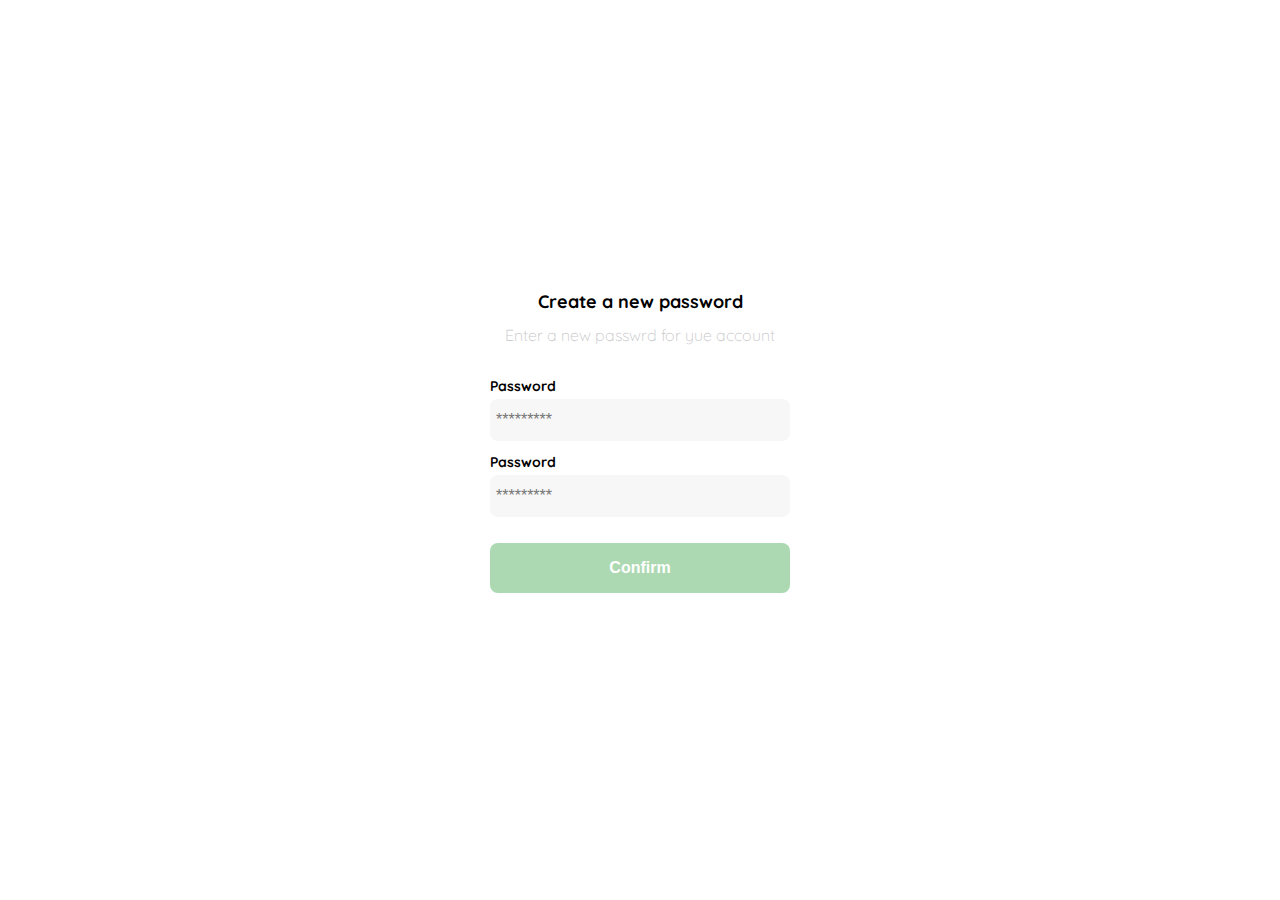
<file: clase1.html>
<!DOCTYPE html>
<html lang="en">
<head>
  <meta charset="UTF-8">
  <meta http-equiv="X-UA-Compatible" content="IE=edge">
  <meta name="viewport" content="width=device-width, initial-scale=1.0">
  <link rel="preconnect" href="https://fonts.googleapis.com">
  <link rel="preconnect" href="https://fonts.gstatic.com" crossorigin>
  <link href="https://fonts.googleapis.com/css2?family=Quicksand:wght@300;500;700&display=swap" rel="stylesheet">
  <title>Document</title>
  <style>
    :root {
      --white: #FFFFFF;
      --black: #000000;
      --very-light-pink: #C7C7C7;
      --text-input-field: #F7F7F7;
      --hospital-green: #ACD9B2;
      --sm: 14px;
      --md: 16px;
      --lg: 18px;
    }
    body {
      margin: 0;
      font-family: 'Quicksand', sans-serif;
    }
    .login {
      width: 100%;
      height: 100vh;
      display: grid;
      place-items: center;
    }
    .form-container {
      display: grid;
      grid-template-rows: auto 1fr auto;
      width: 300px;
    }
    .logo {
      width: 150px;
      margin-bottom: 48px;
      justify-self: center;
      display: none;
    }
    .title {
      font-size: var(--lg);
      margin-bottom: 12px;
      text-align: center;
    }
    .subtitle {
      color: var(--very-light-pink);
      font-size: var(--md);
      font-weight: 300;
      margin-top: 0;
      margin-bottom: 32px;
      text-align: center;
    }
    .form {
      display: flex;
      flex-direction: column;
    }
    .label {
      font-size: var(--sm);
      font-weight: bold;
      margin-bottom: 4px;
    }
    .input {
      background-color: var(--text-input-field);
      border: none;
      border-radius: 8px;
      height: 30px;
      font-size: var(--md);
      padding: 6px;
      margin-bottom: 12px;
    }
    .primary-button {
      background-color: var(--hospital-green);
      border-radius: 8px;
      border: none;
      color: var(--white);
      width: 100%;
      cursor: pointer;
      font-size: var(--md);
      font-weight: bold;
      height: 50px;
    }
    .login-button {
      margin-top: 14px;
      margin-bottom: 30px;
    }
    @media (max-width: 640px) {
      .logo {
        display: block;
      }
    }
  </style>
</head>
<body>
  <div class="login">
    <div class="form-container">
      <img src="./logos/logo_yard_sale.svg" alt="logo" class="logo">

      <h1 class="title">Create a new password</h1>
      <p class="subtitle">Enter a new passwrd for yue account</p>

      <form action="/" class="form">
        <label for="password" class="label">Password</label>
        <input type="password" id="password" placeholder="*********" class="input input-password">

        <label for="new-password" class="label">Password</label>
        <input type="password" id="new-password" placeholder="*********" class="input input-password">

        <input type="submit" value="Confirm" class="primary-button login-button">
      </form>
    </div>
  </div>
</body>
</html>
</file>
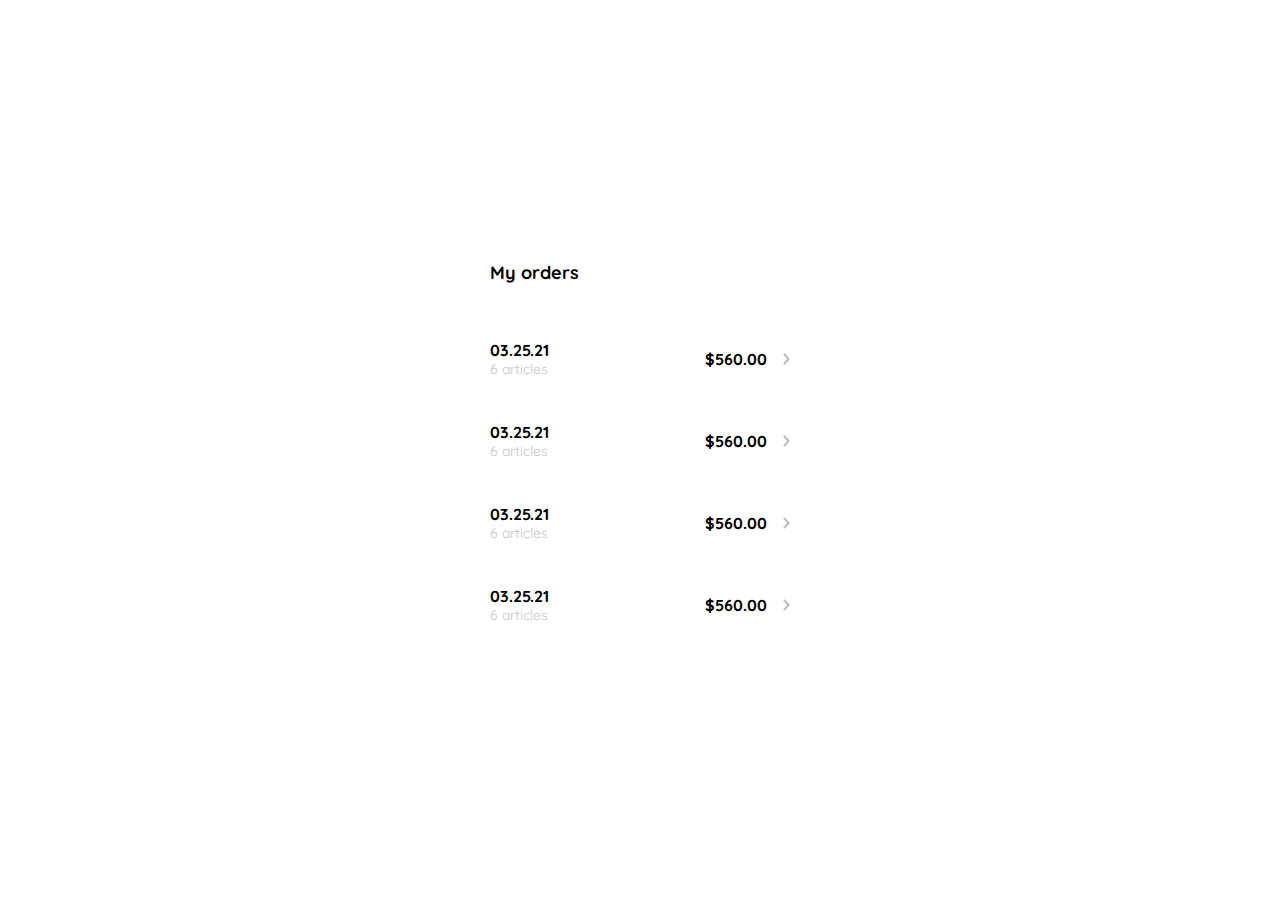
<file: clase10.html>
<!DOCTYPE html>
<html lang="en">
<head>
  <meta charset="UTF-8">
  <meta http-equiv="X-UA-Compatible" content="IE=edge">
  <meta name="viewport" content="width=device-width, initial-scale=1.0">
  <link rel="preconnect" href="https://fonts.googleapis.com">
  <link rel="preconnect" href="https://fonts.gstatic.com" crossorigin>
  <link href="https://fonts.googleapis.com/css2?family=Quicksand:wght@300;500;700&display=swap" rel="stylesheet">
  <title>Document</title>
  <style>
    :root {
      --white: #FFFFFF;
      --black: #000000;
      --very-light-pink: #C7C7C7;
      --text-input-field: #F7F7F7;
      --hospital-green: #ACD9B2;
      --sm: 14px;
      --md: 16px;
      --lg: 18px;
    }
    body {
      margin: 0;
      font-family: 'Quicksand', sans-serif;
    }
    .my-order {
      width: 100%;
      height: 100vh;
      display: grid;
      place-items: center;
    }
    .title {
      font-size: var(--lg);
      margin-bottom: 40px;
    }
    .my-order-container {
      display: grid;
      grid-template-rows: auto 1fr auto;
      width: 300px;
    }
    .my-order-content {
      display: flex;
      flex-direction: column;
    }
    .order {
      display: grid;
      grid-template-columns: auto 1fr auto;
      gap: 16px;
      align-items: center;
      margin-bottom: 12px;
    }
    .order p:nth-child(1) {
      display: flex;
      flex-direction: column;
    }
    .order p span:nth-child(1) {
      font-size: var(--md);
      font-weight: bold;
    }
    .order p span:nth-child(2) {
      font-size: var(--sm);
      color: var(--very-light-pink);
    }
    .order p:nth-child(2) {
      text-align: end;
      font-weight: bold;
    }
  </style>
</head>
<body>
  <div class="my-order">
    <div class="my-order-container">
      <h1 class="title">My orders</h1>

      <div class="my-order-content">
        <div class="order">
          <p>
            <span>03.25.21</span>
            <span>6 articles</span>
          </p>
          <p>$560.00</p>
          <img src="./icons/flechita.svg" alt="arrow">
        </div>

        <div class="order">
          <p>
            <span>03.25.21</span>
            <span>6 articles</span>
          </p>
          <p>$560.00</p>
          <img src="./icons/flechita.svg" alt="arrow">
        </div>

        <div class="order">
          <p>
            <span>03.25.21</span>
            <span>6 articles</span>
          </p>
          <p>$560.00</p>
          <img src="./icons/flechita.svg" alt="arrow">
        </div>

        <div class="order">
          <p>
            <span>03.25.21</span>
            <span>6 articles</span>
          </p>
          <p>$560.00</p>
          <img src="./icons/flechita.svg" alt="arrow">
        </div>
      </div>
    </div>
  </div>
</body>
</html>
</file>
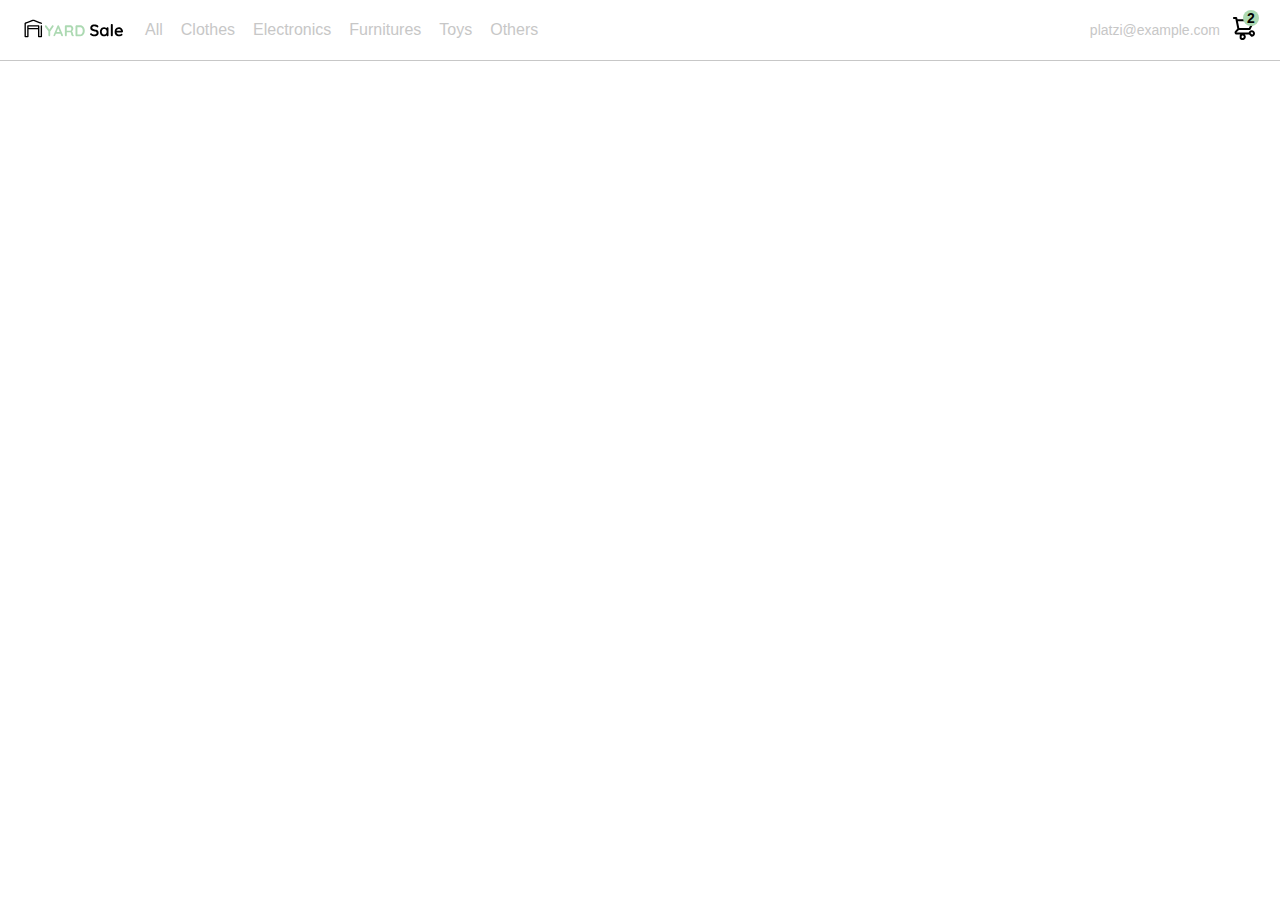
<file: clase11.html>
<!DOCTYPE html>
<html lang="en">
<head>
  <meta charset="UTF-8">
  <meta http-equiv="X-UA-Compatible" content="IE=edge">
  <meta name="viewport" content="width=device-width, initial-scale=1.0">
  <title>Document</title>
  <style>
    :root {
      --white: #FFFFFF;
      --black: #000000;
      --very-light-pink: #C7C7C7;
      --text-input-field: #F7F7F7;
      --hospital-green: #ACD9B2;
      --sm: 14px;
      --md: 16px;
      --lg: 18px;
    }
    body {
      margin: 0;
      font-family: 'Quicksand', sans-serif;
    }
    nav {
      display: flex;
      justify-content: space-between;
      padding: 0 24px;
      border-bottom: 1px solid var(--very-light-pink);
    }
    .menu {
      display: none;
    }
    .logo {
      width: 100px;
    }
    .navbar-left ul,
    .navbar-right ul {
      list-style: none;
      padding: 0;
      margin: 0;
      display: flex;
      align-items: center;
      height: 60px;
    }
    .navbar-left {
      display: flex;
    }
    .navbar-left ul {
      margin-left: 12px;
    }
    .navbar-left ul li a,
    .navbar-right ul li a {
      text-decoration: none;
      color: var(--very-light-pink);
      border: 1px solid var(--white);
      padding: 8px;
      border-radius: 8px;
    }
    .navbar-left ul li a:hover,
    .navbar-right ul li a:hover {
      border: 1px solid var(--hospital-green);
      color: var(--hospital-green);
    }
    .navbar-email {
      color: var(--very-light-pink);
      font-size: var(--sm);
      margin-right: 12px;
    }
    .navbar-shopping-cart {
      position: relative;
    }
    .navbar-shopping-cart div {
      width: 16px;
      height: 16px;
      background-color: var(--hospital-green);
      border-radius: 50%;
      font-size: var(--sm);
      font-weight: bold;
      position: absolute;
      top: -6px;
      right: -3px;
      display: flex;
      justify-content: center;
      align-items: center;
    }
    @media (max-width: 640px) {
      .menu {
        display: block;
      }
      .navbar-left ul {
        display: none;
      }
      .navbar-email {
        display: none;
      }
    }
  </style>
</head>
<body>
  <nav>
    <img src="./icons/icon_menu.svg" alt="menu" class="menu">

    <div class="navbar-left">
      <img src="./logos/logo_yard_sale.svg" alt="logo" class="logo">

      <ul>
        <li>
          <a href="/">All</a>
        </li>
        <li>
          <a href="/">Clothes</a>
        </li>
        <li>
          <a href="/">Electronics</a>
        </li>
        <li>
          <a href="/">Furnitures</a>
        </li>
        <li>
          <a href="/">Toys</a>
        </li>
        <li>
          <a href="/">Others</a>
        </li>
      </ul>
    </div>

    <div class="navbar-right">
      <ul>
        <li class="navbar-email">platzi@example.com</li>
        <li class="navbar-shopping-cart">
          <img src="./icons/icon_shopping_cart.svg" alt="shopping cart">
          <div>2</div>
        </li>
      </ul>
    </div>
  </nav>
</body>
</html>
</file>
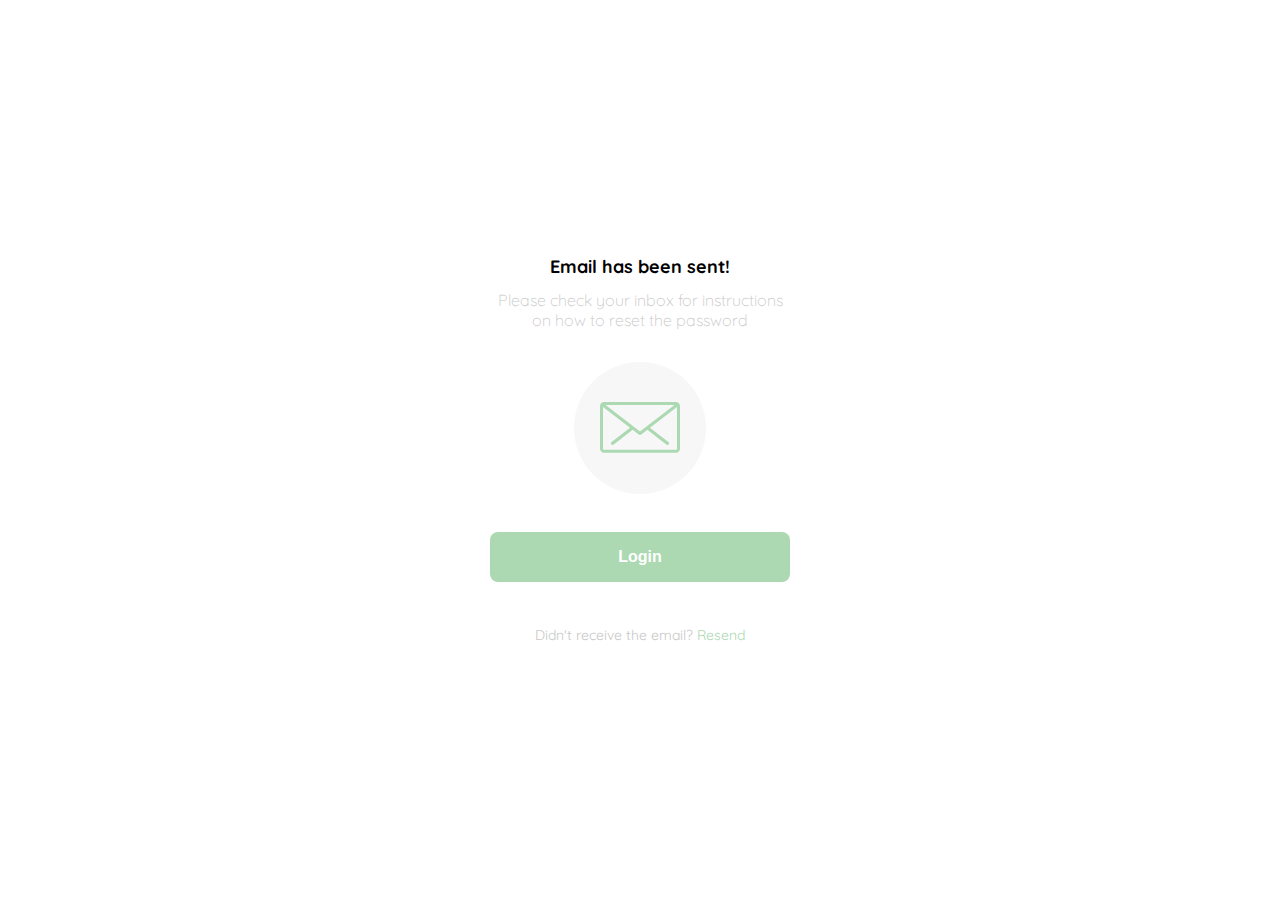
<file: clase2.html>
<!DOCTYPE html>
<html lang="en">
<head>
  <meta charset="UTF-8">
  <meta http-equiv="X-UA-Compatible" content="IE=edge">
  <meta name="viewport" content="width=device-width, initial-scale=1.0">
  <link rel="preconnect" href="https://fonts.googleapis.com">
  <link rel="preconnect" href="https://fonts.gstatic.com" crossorigin>
  <link href="https://fonts.googleapis.com/css2?family=Quicksand:wght@300;500;700&display=swap" rel="stylesheet">
  <title>Document</title>
  <style>
    :root {
      --white: #FFFFFF;
      --black: #000000;
      --very-light-pink: #C7C7C7;
      --text-input-field: #F7F7F7;
      --hospital-green: #ACD9B2;
      --sm: 14px;
      --md: 16px;
      --lg: 18px;
    }
    body {
      margin: 0;
      font-family: 'Quicksand', sans-serif;
    }
    .login {
      width: 100%;
      height: 100vh;
      display: grid;
      place-items: center;
    }
    .form-container {
      display: grid;
      grid-template-rows: auto 1fr auto;
      width: 300px;
      justify-items: center;
    }
    .logo {
      width: 150px;
      margin-bottom: 48px;
      justify-self: center;
      display: none;
    }
    .title {
      font-size: var(--lg);
      margin-bottom: 12px;
      text-align: center;
    }
    .subtitle {
      color: var(--very-light-pink);
      font-size: var(--md);
      font-weight: 300;
      margin-top: 0;
      margin-bottom: 32px;
      text-align: center;
    }
    .email-image {
      width: 132px;
      height: 132px;
      border-radius: 50%;
      background-color: var(--text-input-field);
      display: flex;
      justify-content: center;
      align-items: center;
      margin-bottom: 24px;
    }
    .email-image img {
      width: 80px;
    }
    .resend {
      font-size: var(--sm);
    }
    .resend span {
      color: var(--very-light-pink);
    }
    .resend a {
      color: var(--hospital-green);
      text-decoration: none;
    }
    .primary-button {
      background-color: var(--hospital-green);
      border-radius: 8px;
      border: none;
      color: var(--white);
      width: 100%;
      cursor: pointer;
      font-size: var(--md);
      font-weight: bold;
      height: 50px;
    }
    .login-button {
      margin-top: 14px;
      margin-bottom: 30px;
    }
    @media (max-width: 640px) {
      .logo {
        display: block;
      }
    }
  </style>
</head>
<body>
  <div class="login">
    <div class="form-container">
      <img src="./logos/logo_yard_sale.svg" alt="logo" class="logo">

      <h1 class="title">Email has been sent!</h1>
      <p class="subtitle">Please check your inbox for instructions on how to reset the password</p>

      <div class="email-image">
        <img src="./icons/email.svg" alt="email">
      </div>

      <button class="primary-button login-button">Login</button>

      <p class="resend">
        <span>Didn't receive the email?</span>
        <a href="/">Resend</a>
      </p>
    </div>
  </div>
</body>
</html>
</file>
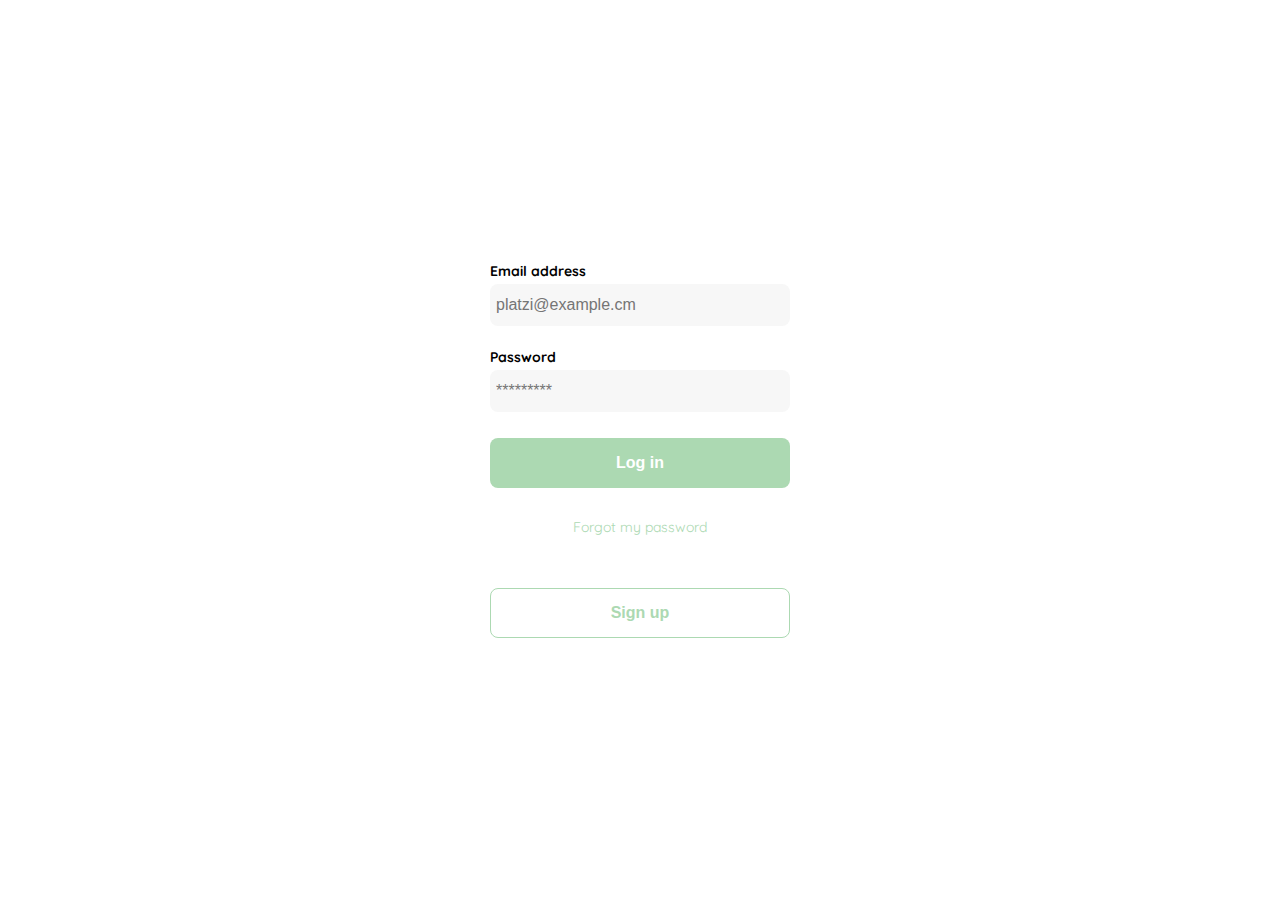
<file: clase3.html>
<!DOCTYPE html>
<html lang="en">
<head>
  <meta charset="UTF-8">
  <meta http-equiv="X-UA-Compatible" content="IE=edge">
  <meta name="viewport" content="width=device-width, initial-scale=1.0">
  <link rel="preconnect" href="https://fonts.googleapis.com">
  <link rel="preconnect" href="https://fonts.gstatic.com" crossorigin>
  <link href="https://fonts.googleapis.com/css2?family=Quicksand:wght@300;500;700&display=swap" rel="stylesheet">
  <title>Document</title>
  <style>
    :root {
      --white: #FFFFFF;
      --black: #000000;
      --very-light-pink: #C7C7C7;
      --text-input-field: #F7F7F7;
      --hospital-green: #ACD9B2;
      --sm: 14px;
      --md: 16px;
      --lg: 18px;
    }
    body {
      margin: 0;
      font-family: 'Quicksand', sans-serif;
    }
    .login {
      width: 100%;
      height: 100vh;
      display: grid;
      place-items: center;
    }
    .form-container {
      display: grid;
      grid-template-rows: auto 1fr auto;
      width: 300px;
    }
    .logo {
      width: 150px;
      margin-bottom: 48px;
      justify-self: center;
      display: none;
    }
    .form {
      display: flex;
      flex-direction: column;
    }
    .form a {
      color: var(--hospital-green);
      font-size: var(--sm);
      text-align: center;
      text-decoration: none;
      margin-bottom: 52px;
    }
    .label {
      font-size: var(--sm);
      font-weight: bold;
      margin-bottom: 4px;
    }
    .input {
      background-color: var(--text-input-field);
      border: none;
      border-radius: 8px;
      height: 30px;
      font-size: var(--md);
      padding: 6px;
      margin-bottom: 12px;
    }
    .input-email {
      margin-bottom: 22px;
    }
    .primary-button {
      background-color: var(--hospital-green);
      border-radius: 8px;
      border: none;
      color: var(--white);
      width: 100%;
      cursor: pointer;
      font-size: var(--md);
      font-weight: bold;
      height: 50px;
    }
    .secondary-button {
      background-color: var(--white);
      border-radius: 8px;
      border: 1px solid var(--hospital-green);
      color: var(--hospital-green);
      width: 100%;
      cursor: pointer;
      font-size: var(--md);
      font-weight: bold;
      height: 50px;
    }
    .login-button {
      margin-top: 14px;
      margin-bottom: 30px;
    }
    @media (max-width: 640px) {
      .logo {
        display: block;
      }
    }
  </style>
</head>
<body>
  <div class="login">
    <div class="form-container">
      <img src="./logos/logo_yard_sale.svg" alt="logo" class="logo">

      <form action="/" class="form">
        <label for="email" class="label">Email address</label>
        <input type="text" id="email" placeholder="platzi@example.cm" class="input input-email">

        <label for="password" class="label">Password</label>
        <input type="password" id="password" placeholder="*********" class="input input-password">

        <input type="submit" value="Log in" class="primary-button login-button">
        <a href="/">Forgot my password</a>
      </form>

      <button class="secondary-button signup-button">Sign up</button>
    </div>
  </div>
</body>
</html>
</file>
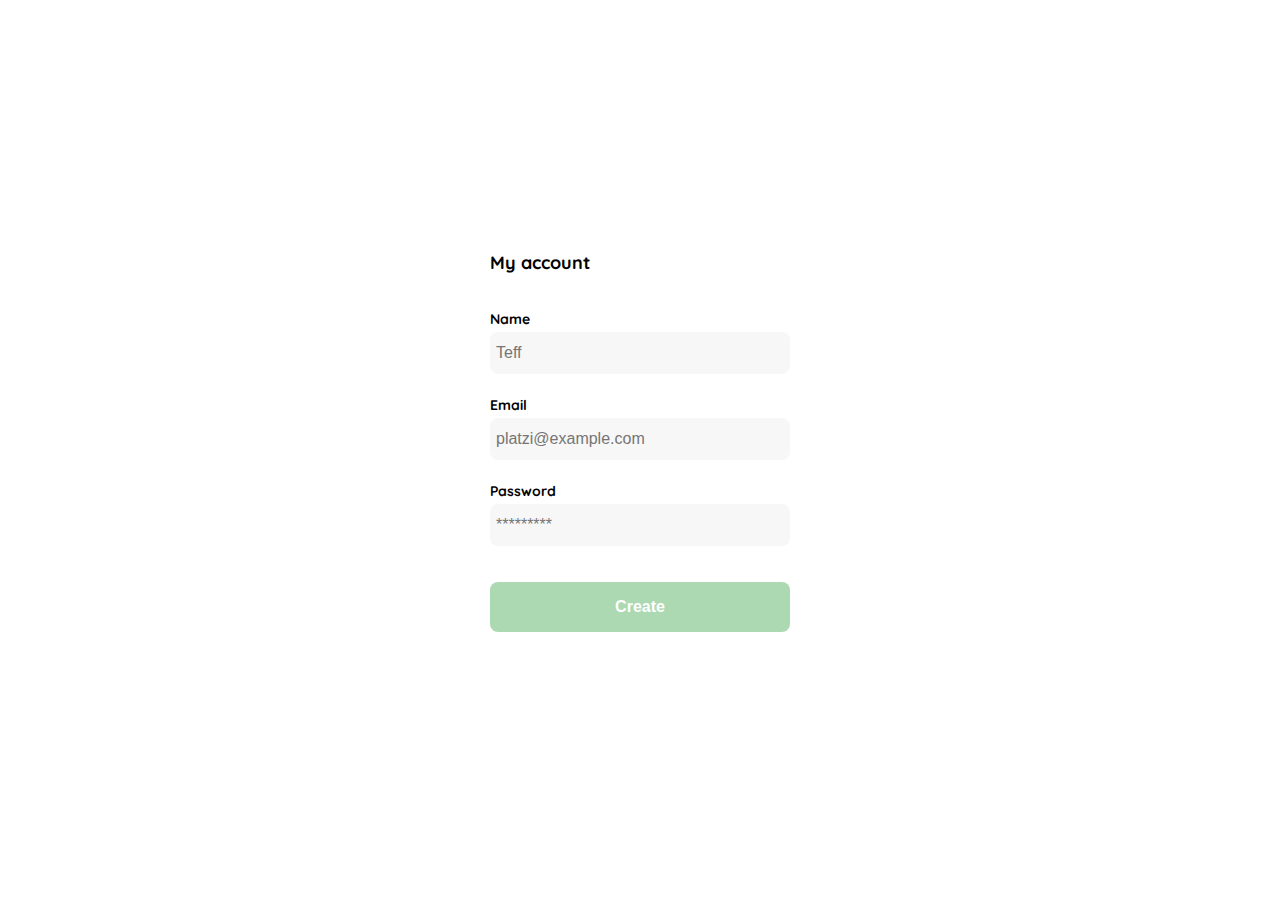
<file: clase4.html>
<!DOCTYPE html>
<html lang="en">
<head>
  <meta charset="UTF-8">
  <meta http-equiv="X-UA-Compatible" content="IE=edge">
  <meta name="viewport" content="width=device-width, initial-scale=1.0">
  <link rel="preconnect" href="https://fonts.googleapis.com">
  <link rel="preconnect" href="https://fonts.gstatic.com" crossorigin>
  <link href="https://fonts.googleapis.com/css2?family=Quicksand:wght@300;500;700&display=swap" rel="stylesheet">
  <title>Document</title>
  <style>
    :root {
      --white: #FFFFFF;
      --black: #000000;
      --very-light-pink: #C7C7C7;
      --text-input-field: #F7F7F7;
      --hospital-green: #ACD9B2;
      --sm: 14px;
      --md: 16px;
      --lg: 18px;
    }
    body {
      margin: 0;
      font-family: 'Quicksand', sans-serif;
    }
    .login {
      width: 100%;
      height: 100vh;
      display: grid;
      place-items: center;
    }
    .form-container {
      display: grid;
      grid-template-rows: auto 1fr auto;
      width: 300px;
    }
    .logo {
      width: 150px;
      margin-bottom: 48px;
      justify-self: center;
      display: none;
    }
    .title {
      font-size: var(--lg);
      margin-bottom: 36px;
      text-align: start;
    }
    .form {
      display: flex;
      flex-direction: column;
    }
    .form div {
      display: flex;
      flex-direction: column;
    }
    .label {
      font-size: var(--sm);
      font-weight: bold;
      margin-bottom: 4px;
    }
    .input {
      background-color: var(--text-input-field);
      border: none;
      border-radius: 8px;
      height: 30px;
      font-size: var(--md);
      padding: 6px;
      margin-bottom: 12px;
    }
    .input-name,
    .input-email,
    .input-password {
      margin-bottom: 22px;
    }
    .primary-button {
      background-color: var(--hospital-green);
      border-radius: 8px;
      border: none;
      color: var(--white);
      width: 100%;
      cursor: pointer;
      font-size: var(--md);
      font-weight: bold;
      height: 50px;
    }
    .login-button {
      margin-top: 14px;
      margin-bottom: 30px;
    }
    @media (max-width: 640px) {
      .form-container {
        height: 100%;
      }
      .form {
        height: 100%;
        justify-content: space-between;
      }
    }
  </style>
</head>
<body>
  <div class="login">
    <div class="form-container">
      <h1 class="title">My account</h1>

      <form action="/" class="form">
        <div>
          <label for="name" class="label">Name</label>
          <input type="text" id="name" placeholder="Teff" class="input input-name">

          <label for="email" class="label">Email</label>
          <input type="text" id="email" placeholder="platzi@example.com" class="input input-email">

          <label for="password" class="label">Password</label>
          <input type="password" id="password" placeholder="*********" class="input input-password">
        </div>

        <input type="submit" value="Create" class="primary-button login-button">
      </form>
    </div>
  </div>
</body>
</html>
</file>
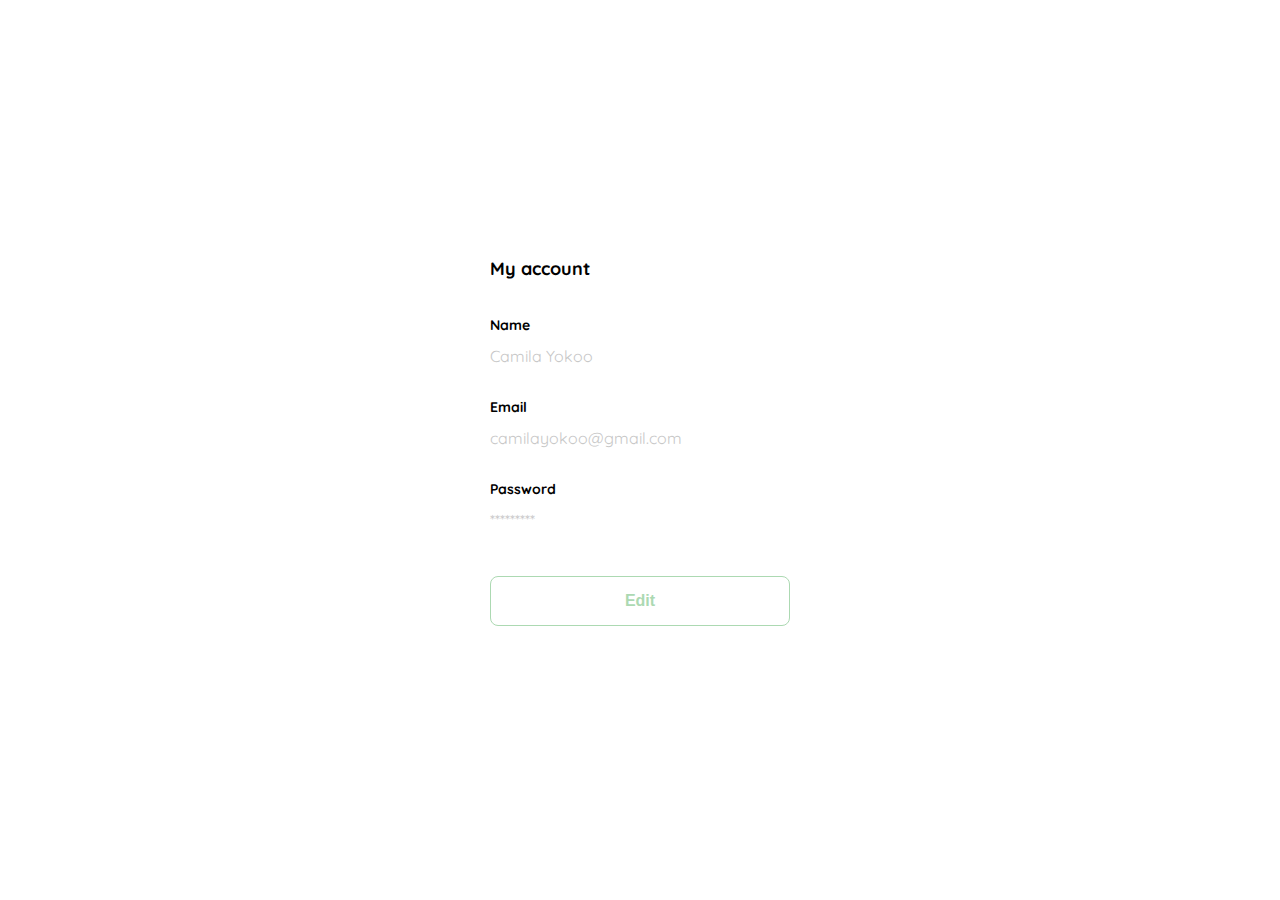
<file: clase5.html>
<!DOCTYPE html>
<html lang="en">
<head>
  <meta charset="UTF-8">
  <meta http-equiv="X-UA-Compatible" content="IE=edge">
  <meta name="viewport" content="width=device-width, initial-scale=1.0">
  <link rel="preconnect" href="https://fonts.googleapis.com">
  <link rel="preconnect" href="https://fonts.gstatic.com" crossorigin>
  <link href="https://fonts.googleapis.com/css2?family=Quicksand:wght@300;500;700&display=swap" rel="stylesheet">
  <title>Document</title>
  <style>
    :root {
      --white: #FFFFFF;
      --black: #000000;
      --very-light-pink: #C7C7C7;
      --text-input-field: #F7F7F7;
      --hospital-green: #ACD9B2;
      --sm: 14px;
      --md: 16px;
      --lg: 18px;
    }
    body {
      margin: 0;
      font-family: 'Quicksand', sans-serif;
    }
    .login {
      width: 100%;
      height: 100vh;
      display: grid;
      place-items: center;
    }
    .form-container {
      display: grid;
      grid-template-rows: auto 1fr auto;
      width: 300px;
    }
    .logo {
      width: 150px;
      margin-bottom: 48px;
      justify-self: center;
      display: none;
    }
    .title {
      font-size: var(--lg);
      margin-bottom: 36px;
      text-align: start;
    }
    .form {
      display: flex;
      flex-direction: column;
    }
    .form div {
      display: flex;
      flex-direction: column;
    }
    .label {
      font-size: var(--sm);
      font-weight: bold;
      margin-bottom: 4px;
    }
    .value {
      color: var(--very-light-pink);
      font-size: var(--md);
      margin: 8px 0 32px 0;
    }
    .secondary-button {
      background-color: var(--white);
      border-radius: 8px;
      border: 1px solid var(--hospital-green);
      color: var(--hospital-green);
      width: 100%;
      cursor: pointer;
      font-size: var(--md);
      font-weight: bold;
      height: 50px;
    }
    .login-button {
      margin-top: 14px;
      margin-bottom: 30px;
    }
    @media (max-width: 640px) {
      .form-container {
        height: 100%;
      }
      .form {
        height: 100%;
        justify-content: space-between;
      }
    }
  </style>
</head>
<body>
  <div class="login">
    <div class="form-container">
      <h1 class="title">My account</h1>

      <form action="/" class="form">
        <div>
          <label for="name" class="label">Name</label>
          <p class="value">Camila Yokoo</p>

          <label for="email" class="label">Email</label>
          <p class="value">camilayokoo@gmail.com</p>

          <label for="password" class="label">Password</label>
          <p class="value">*********</p>
        </div>

        <input type="submit" value="Edit" class="secondary-button login-button">
      </form>
    </div>
  </div>
</body>
</html>
</file>
